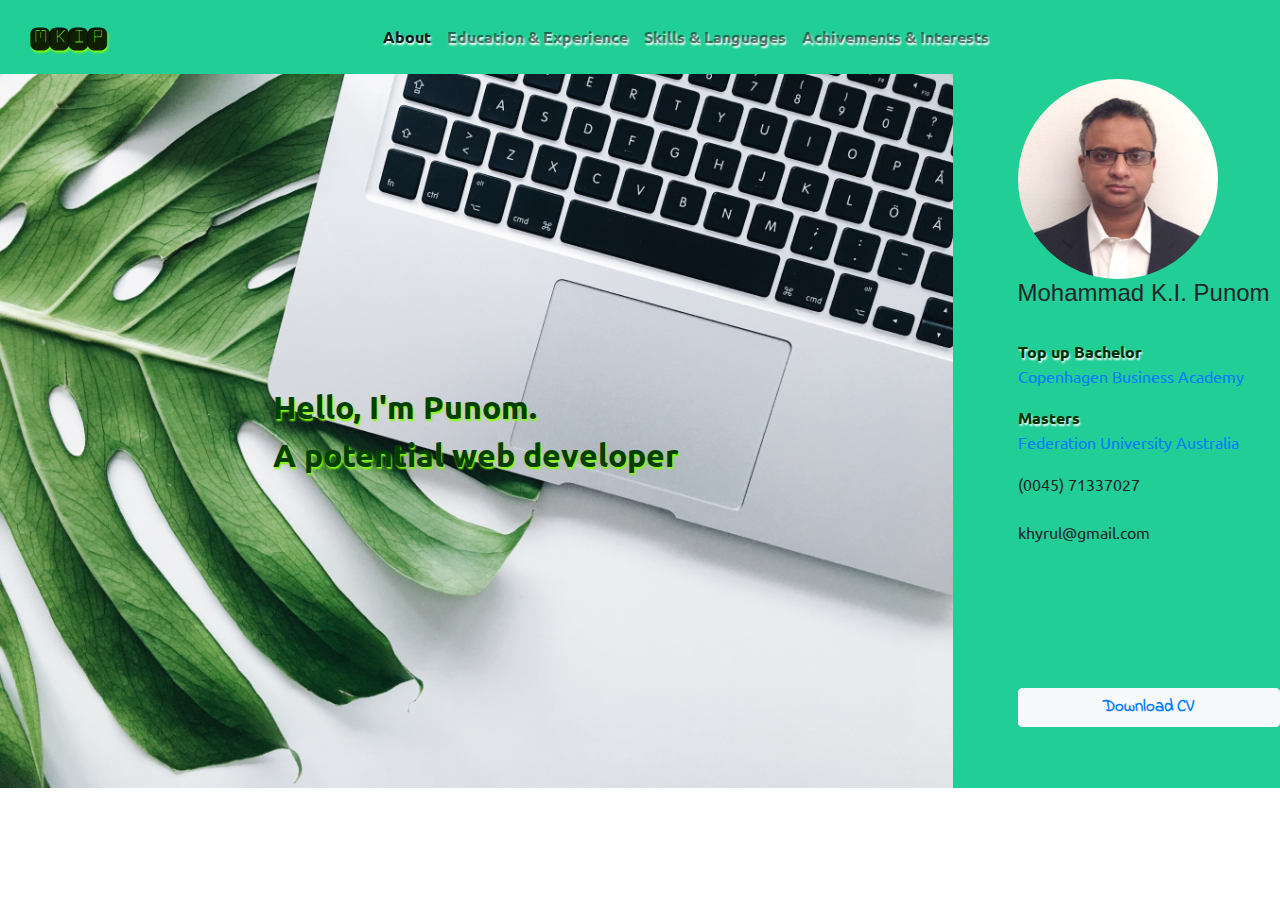
<file: index.html>
<!doctype html>
<html lang="en">

<head <!-- Required meta tags -->
  <meta charset="utf-8">
  <meta name="viewport" content="width=device-width, initial-scale=1, shrink-to-fit=no">
  <!-- Google Fonts -->
  <link href="https://fonts.googleapis.com/css?family=Monofett|Montserrat|Ubuntu|Indie+Flower" rel="stylesheet">
  <!-- Font fontawesome -->
  <link rel="stylesheet" href="https://use.fontawesome.com/releases/v5.8.1/css/all.css" integrity="sha384-50oBUHEmvpQ+1lW4y57PTFmhCaXp0ML5d60M1M7uH2+nqUivzIebhndOJK28anvf" crossorigin="anonymous">
  <!-- Bootstrap CSS -->
  <link rel="stylesheet" href="https://stackpath.bootstrapcdn.com/bootstrap/4.3.1/css/bootstrap.min.css" integrity="sha384-ggOyR0iXCbMQv3Xipma34MD+dH/1fQ784/j6cY/iJTQUOhcWr7x9JvoRxT2MZw1T" crossorigin="anonymous">
  <!-- My style -->
  <link rel="stylesheet" href="CSS/style.css">
  <title>Welcome to Punom's World</title>

</head>

<body>

  <div class="container-fluid screen1">
    <div class="row">
      <div class="col-md-12">
        <nav class="navbar navbar-expand-lg navbar-light  screen1 mynavbarmenufont">
          <a class="navbar-brand brandFont" href="#">MKIP</a>
          <button class="navbar-toggler" type="button" data-toggle="collapse" data-target="#navbarNavDropdown" aria-controls="navbarNavDropdown" aria-expanded="false" aria-label="Toggle navigation">
            <span class="navbar-toggler-icon"></span>
          </button>
          <div class="collapse navbar-collapse justify-content-center" id="navbarNavDropdown">
            <ul class="navbar-nav">
              <li class="nav-item active">
                <a class="nav-link" href="About.html">About<span class="sr-only">(current)</span></a>
              </li>
              <li class="nav-item">
                <a class="nav-link" href="Edu&Experience.html">Education & Experience</a>
              </li>
              <li class="nav-item">
                <a class="nav-link" href="#">Skills & Languages</a>
              </li>
              <li class="nav-item">
                <a class="nav-link" href="#">Achivements & Interests</a>
              </li>
            </ul>
          </div>
        </nav>
      </div>


      <div class="row">
        <div class="col-sm-12 col-md-12 col-lg-9">
          <!-- <div class = "fullBgImage"> -->


          <img src="Images/desk-02.jpg" alt="PC" style="width:100% border-radius:25px" class="background img-fluid landingimage" />
          <div class="centered myFontStyleExt">Hello, I'm Punom.
            <br />
            A potential web developer
          </div>
        </div>

        <div class="col-sm-12 col-md-12 col-lg-3 myface img-fluid">
          <img src="Images/punom.jpg" alt="Punom" class="myfaceboder mytext">
          <h4>

            Mohammad K.I. Punom
          </h4>
          <br />
          <div class="mynavbarmenufont">
            Top up Bachelor
          </div>
          <p><a class="mtext" href="#">Copenhagen Business Academy</a></p>
          <div class="mynavbarmenufont">
            Masters
          </div>
          <p><a class="mtext" href="#">Federation University Australia</a></p>

          <div class="fas fa-mobile-alt">
            <div class="mtext">
              (0045) 71337027
            </div>
            <br />
            <div class="fas fa-at">
              <div class="mtext">
                khyrul@gmail.com
              </div>
            </div>
            <br />
            <br />
            <br />


          <div class="fab fa-linkedin fa-2x">
          <div class="fab fa-github">
            <br />

          </div>
          <br />
          <br />

          <button type="button" class="btn btn-light btn-block myFontStyle" name="button">
              <strong><i class="fas fa-cloud-download-alt fa-2x"></i>  <a href="https://github.com/mohammadpunom/sass/blob/master/MohammadResume.pdf"> Download CV</strong></button>


          </div>


          <!-- Optional JavaScript -->
          <!-- jQuery first, then Popper.js, then Bootstrap JS -->
          <script src="https://code.jquery.com/jquery-3.3.1.slim.min.js" integrity="sha384-q8i/X+965DzO0rT7abK41JStQIAqVgRVzpbzo5smXKp4YfRvH+8abtTE1Pi6jizo" crossorigin="anonymous"></script>
          <script src="https://cdnjs.cloudflare.com/ajax/libs/popper.js/1.14.7/umd/popper.min.js" integrity="sha384-UO2eT0CpHqdSJQ6hJty5KVphtPhzWj9WO1clHTMGa3JDZwrnQq4sF86dIHNDz0W1" crossorigin="anonymous"></script>
          <script src="https://stackpath.bootstrapcdn.com/bootstrap/4.3.1/js/bootstrap.min.js" integrity="sha384-JjSmVgyd0p3pXB1rRibZUAYoIIy6OrQ6VrjIEaFf/nJGzIxFDsf4x0xIM+B07jRM" crossorigin="anonymous"></script>
</body>

</html>
</file>
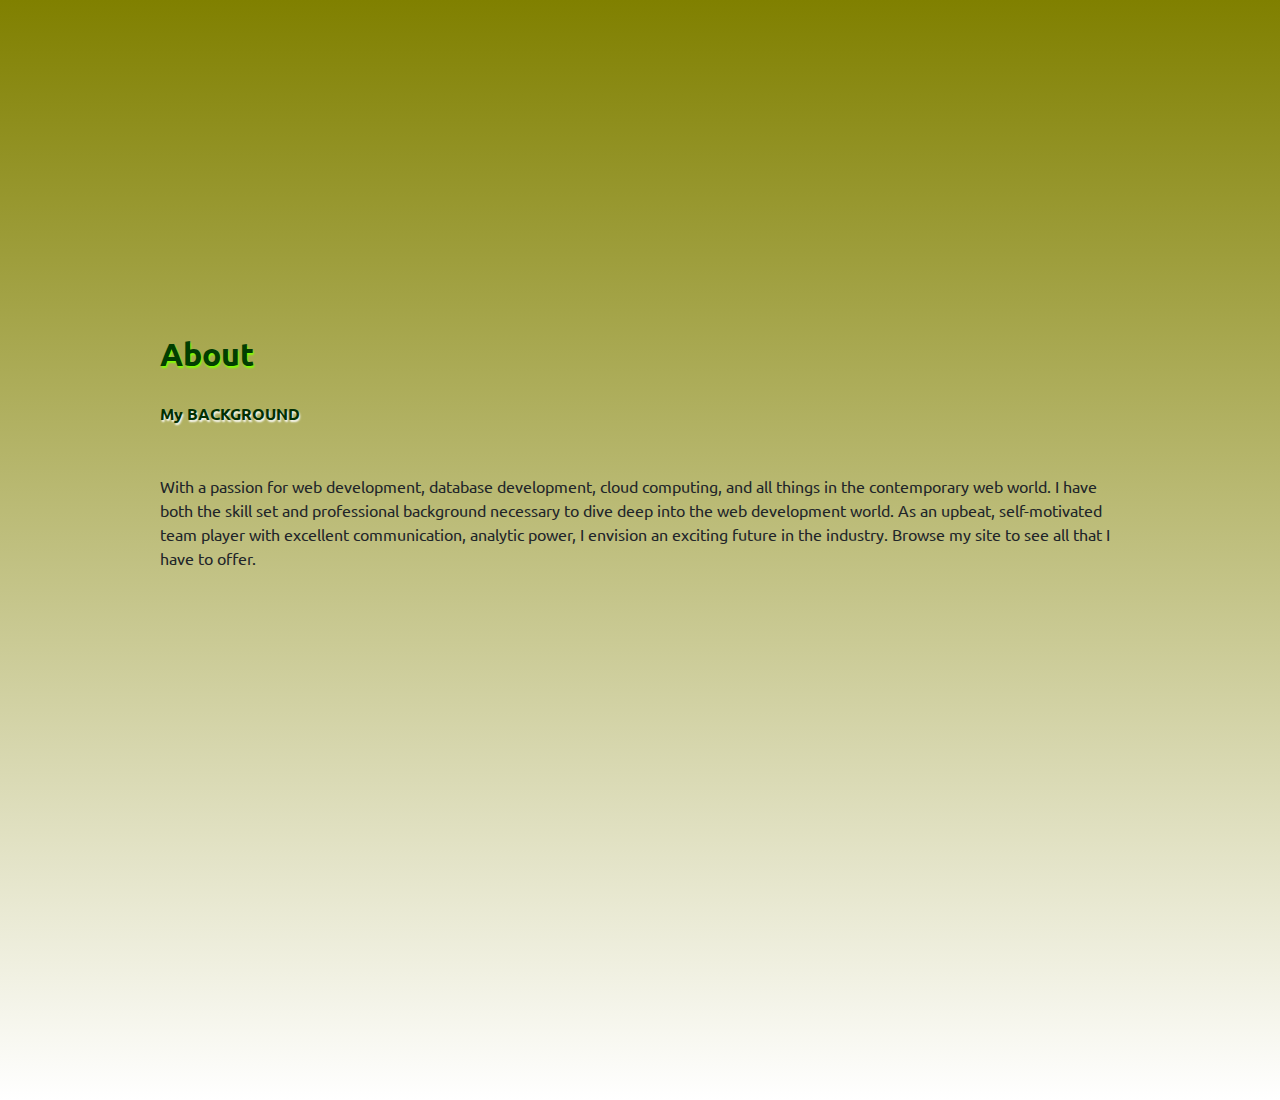
<file: About.html>
<!DOCTYPE html>
<html lang="en">

<head>
  <meta charset="UTF-8">
  <meta name="viewport" content="width=device-width, initial-scale=1.0">
  <meta http-equiv="X-UA-Compatible" content="ie=edge">
  <title>Document</title>
  <!-- Google Fonts -->
  <link href="https://fonts.googleapis.com/css?family=Monofett|Montserrat|Ubuntu|Indie+Flower" rel="stylesheet">
  <!-- Font fontawesome -->
  <link rel="stylesheet" href="https://use.fontawesome.com/releases/v5.8.1/css/all.css" integrity="sha384-50oBUHEmvpQ+1lW4y57PTFmhCaXp0ML5d60M1M7uH2+nqUivzIebhndOJK28anvf" crossorigin="anonymous">
  <!-- Bootstrap CSS -->
  <link rel="stylesheet" href="https://stackpath.bootstrapcdn.com/bootstrap/4.3.1/css/bootstrap.min.css" integrity="sha384-ggOyR0iXCbMQv3Xipma34MD+dH/1fQ784/j6cY/iJTQUOhcWr7x9JvoRxT2MZw1T" crossorigin="anonymous">
  <!-- My style -->
  <link rel="stylesheet" href="CSS/style.css">
  <!-- <link rel="stylesheet" href="CSS/mystyle.css"> -->

  <title>Welcome to Punom's World</title>
</head>

<body>
  <!-- <div class="row">
    <div class="col-lg-9 centered myFontStyleExt">

        About
        <br />
        MY BACKGROUND

    </div>
  </div> -->

  <div class="row abc">

    <div class="col-sm-6 col-md-4 col-lg-9 centered mtext">
      <div class="row myFontStyleExt">
        About
      </div>
      <div class="row mynavbarmenufont">
        <br />
        My BACKGROUND
      </div>
      <div class="row mytext">
        <br />
        <br />
        With a passion for web development, database development, cloud computing, and all things in the contemporary web world.
        I have both the skill set and professional background necessary to dive deep into the web development world.
        As an upbeat, self-motivated team player with excellent communication, analytic power, I envision an exciting future in the industry. Browse my site to see all that I have to offer.
      </div>
    </div>
  </div>

  <!-- <section class="container centeredext">
  <div class="mainitem">
    About
    </div>
    <div class="co-mainitem" cellspacing="10">
      My background
      </div>
    <div class="subitem">
      With a passion for web development, database development, cloud computing, and all things contemporary web world, I have both the skill set and professional background necessary to dive deep into the web development world.
      As an upbeat, self-motivated team player with excellent communication, analytic power, I envision an exciting future in the industry. Browse my site to see all that I have to offer.
      </div>
</section> -->

  <!-- <div class="row">
  <div class="col-sm-12 col-md-12">
      About
      </div>
      <div class="col-sm-12 col-md-12">
        About Me
        </div>
    </div> -->
</body>

</html>
</file>
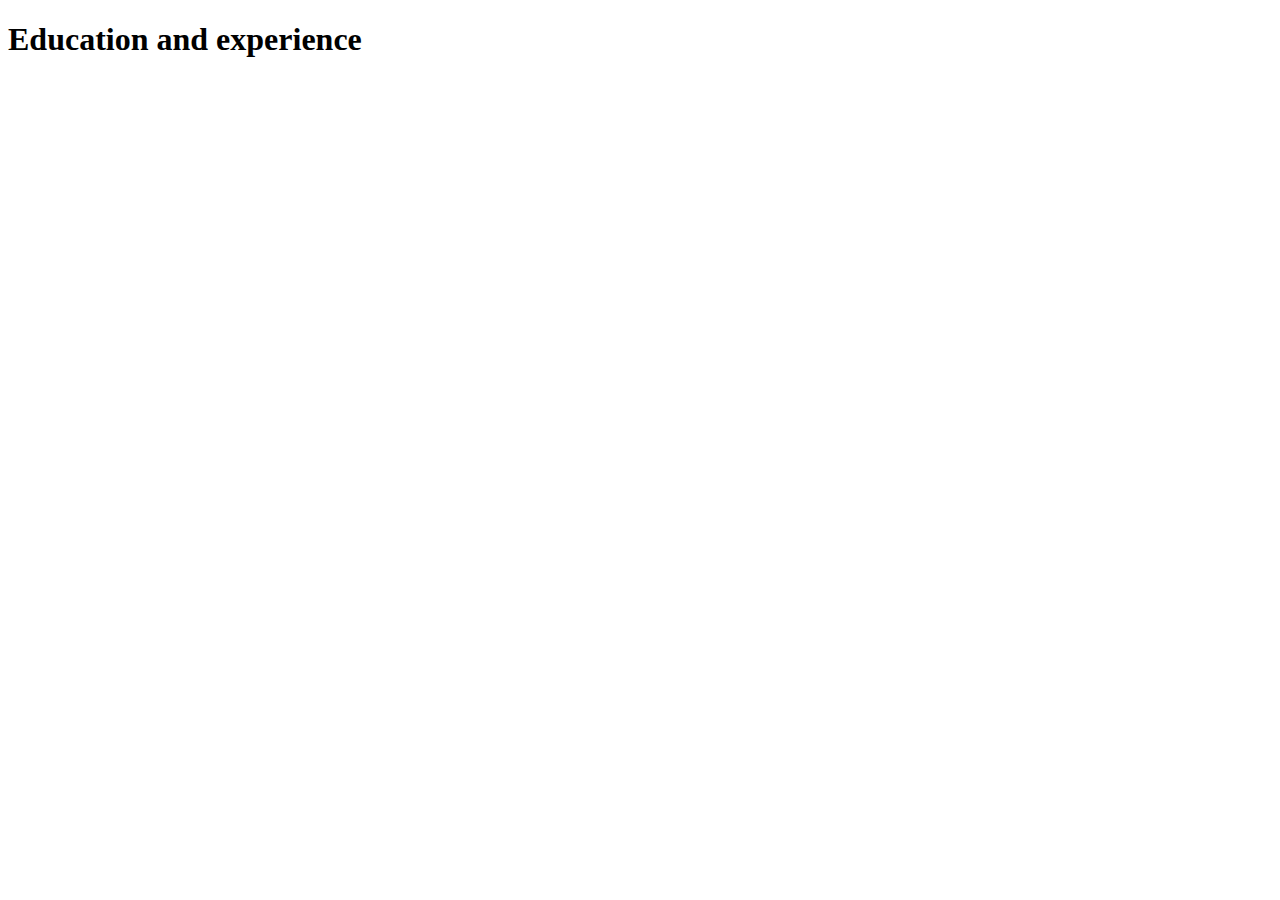
<file: Edu&Experience.html>
<!DOCTYPE html>
<html lang="en">
<head>
  <meta charset="UTF-8">
  <meta name="viewport" content="width=device-width, initial-scale=1.0">
  <meta http-equiv="X-UA-Compatible" content="ie=edge">
  <title>Document</title>
</head>
<body>
      <h1>Education and experience</h1>
    
</body>
</html>
</file>
<file: CSS/style.css>
.screen1 {
  background-color: #21ce95; }

.abc {
  height: 1100px;
  width: 2000px;
  background: -webkit-gradient(linear, left top, left bottom, from(#808000), to(#ffffff));
  background: -webkit-linear-gradient(top, #808000 0%, #ffffff 100%);
  background: -o-linear-gradient(top, #808000 0%, #ffffff 100%);
  background: linear-gradient(to bottom, #808000 0%, #ffffff 100%); }

.mtext {
  font-family: Ubuntu;
  font-size: 16px; }

.mtextext {
  font-family: Ubuntu;
  font-size: 20px;
  line-height: 2.5; }

.brandFont {
  font-family: Monofett;
  font-size: 2rem;
  text-shadow: 1px 2px 2px #80ff00; }

.myFontStyle {
  font-family: Indie Flower;
  font-weight: bold;
  font-size: 1.04rem;
  line-height: 1.5; }

.myFontStyleExt {
  font-family: Ubuntu;
  font-weight: bold;
  font-size: 2rem;
  color: #023e02;
  text-shadow: 1px 2px 2px #80ff00; }

.mynavbarmenufont {
  font-family: Ubuntu;
  font-weight: bold;
  font-size: 1rem;
  color: #023002;
  text-shadow: 1px 2px 2px #ffffff; }

.myface {
  padding-top: 5px;
  padding-left: 50px; }

.myfaceboder {
  border-radius: 50%; }

.centered {
  position: absolute;
  top: 50%;
  left: 50%;
  -webkit-transform: translate(-50%, -50%);
  -ms-transform: translate(-50%, -50%);
  transform: translate(-50%, -50%); }

.centeredext {
  position: absolute;
  top: 65%;
  left: 65%;
  -webkit-transform: translate(-50%, -50%);
  -ms-transform: translate(-50%, -50%);
  transform: translate(-50%, -50%); }
</file>
<file: CSS/mystyle.css>
.container
{
  display: flex;
}

.mainitem
{
  font-family: Montserrat;
  font-size: 3rem;
  font-weight: bolder;
}

.co-mainitem
{
  font-family: Ubuntu;
  font-size: 2rem;
  font-weight: bold;
  padding-left: 20px;
  padding-right: 20px;
}

.subitem
{
  font-family: Montserrat;
  font-weight: 2rem;

}
</file>
